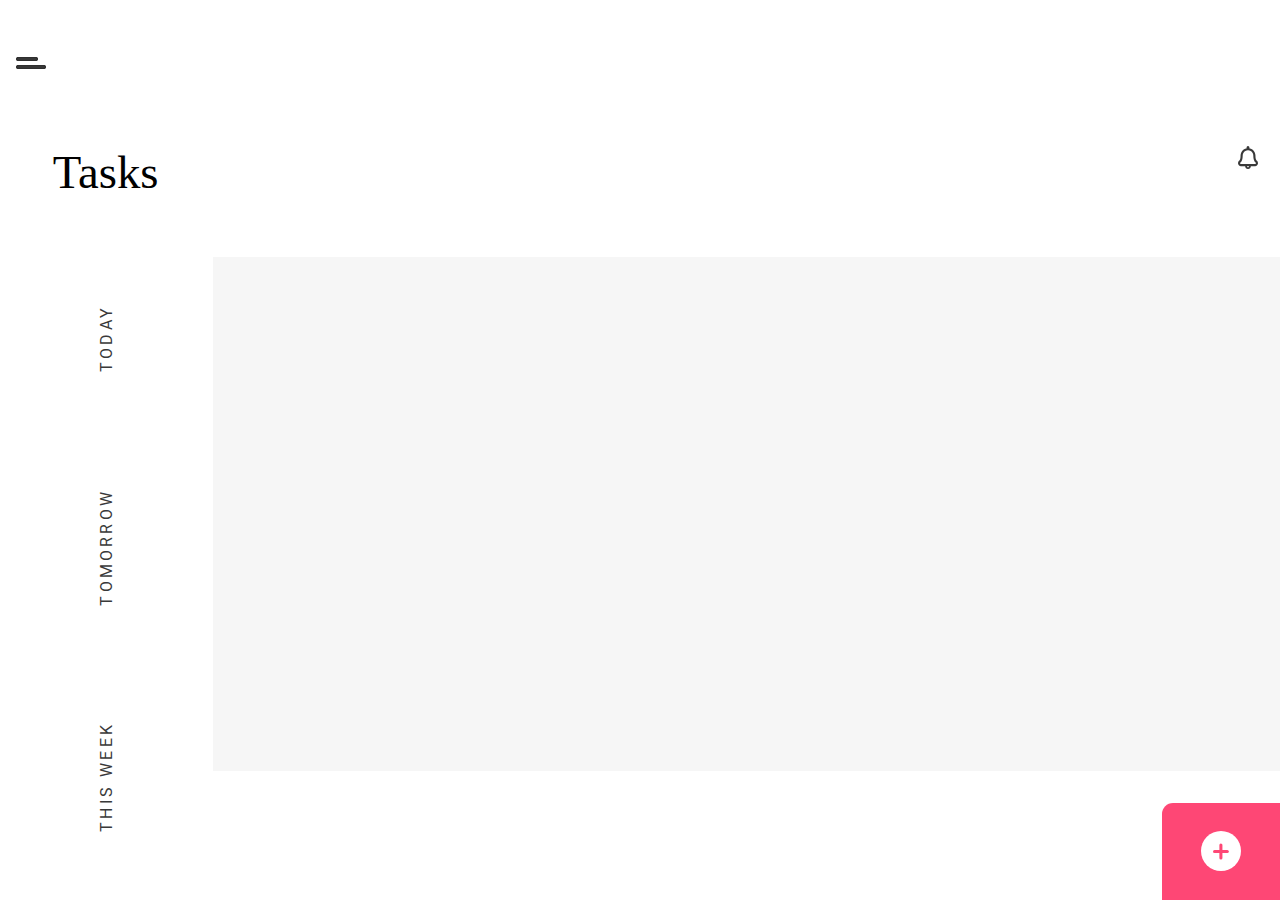
<file: index.html>
<!DOCTYPE html>
<html lang="en">
  <head>
    <meta charset="UTF-8" />
    <meta http-equiv="X-UA-Compatible" content="IE=edge" />
    <meta name="viewport" content="width=device-width, initial-scale=1.0" />
    <link rel="stylesheet" href="./styles.css" />
    <title>Dashboard</title>
  </head>
  <body>
    <main class="container">
      <button aria-label="show menu" class="icon menuButton">
        <img src="./src/assets/burger.svg" alt=".." />
      </button>
      <div class="taskMenu">
        <h1>Tasks</h1>
        <button aria-label="show notification" class="icon notifyButton">
          <img src="./src/assets/notif.svg" alt=".." />
        </button>
      </div>
      <ul class="navList">
        <li class="nav-item">
          <label class="dateSelect">
            <input
              class="dateSelect__input"
              type="radio"
              name="dateSelector"
              value="today"
            />
            <span class="task-item__text">Today</span>
          </label>
        </li>
        <li class="nav-item">
          <label class="dateSelect">
            <input
              class="dateSelect__input"
              type="radio"
              name="dateSelector"
              value="tomorrow"
            />
            <span class="task-item__text">Tomorrow</span>
          </label>
        </li>
        <li class="nav-item">
          <label class="dateSelect">
            <input
              class="dateSelect__input"
              type="radio"
              name="dateSelector"
              value="this week"
            />
            <span class="task-item__text">This week</span>
          </label>
        </li>
      </ul>
      <ul class="tasksList"></ul>
    </main>
    <a href="new-task.html">
      <button class="button">
        <img
          class="button__plus"
          src="src/assets/plus.svg"
          alt="create new tesk"
        />
      </button>
    </a>
    <script type="module" src="index.js"></script>
  </body>
</html>
</file>
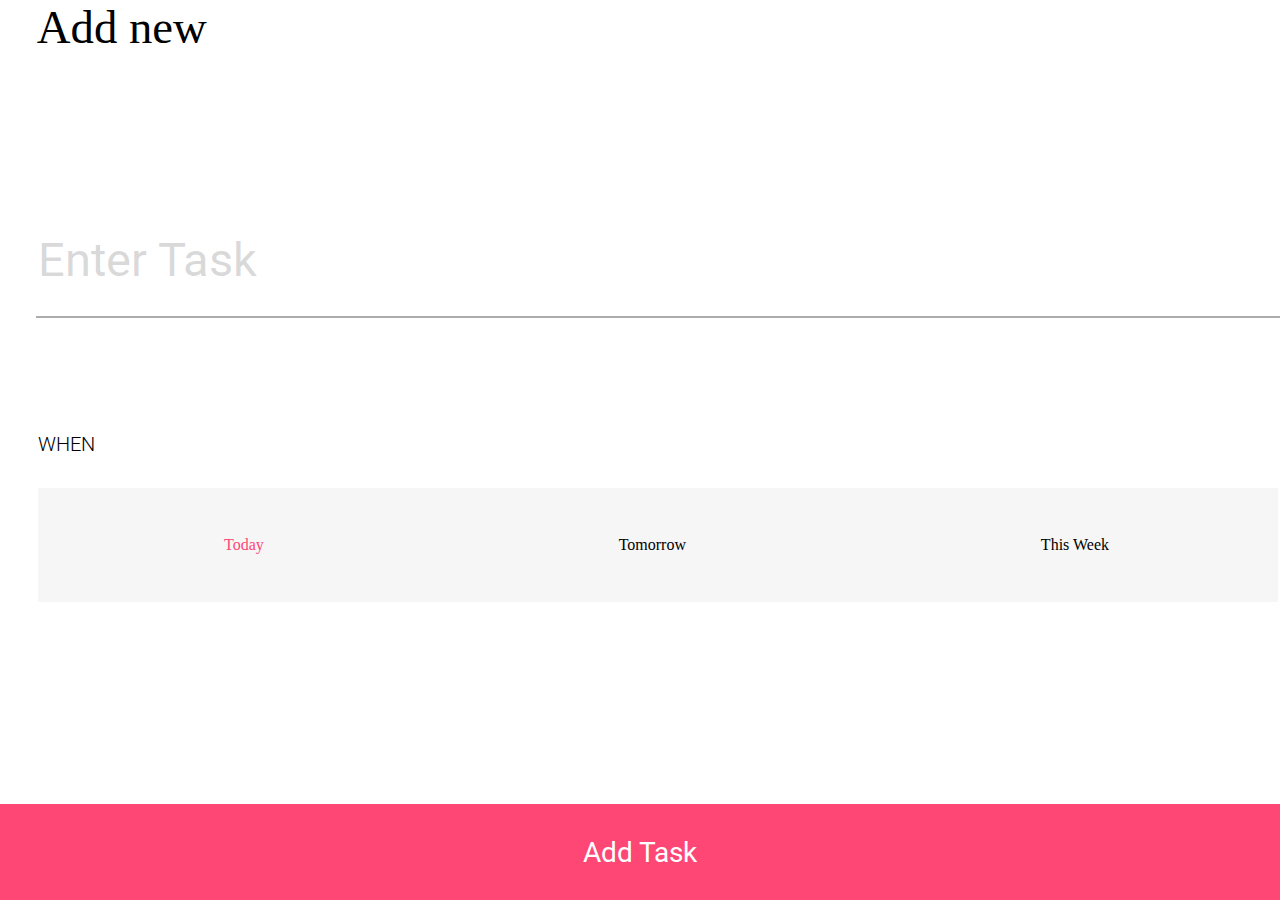
<file: new-task.html>
<!DOCTYPE html>
<html lang="en">
  <head>
    <meta charset="UTF-8" />
    <meta http-equiv="X-UA-Compatible" content="IE=edge" />
    <meta name="viewport" content="width=device-width, initial-scale=1.0" />
    <link rel="stylesheet" href="styles.css" />
    <title>New Task</title>
  </head>
  <body>
    <div class="addTask-container">
      <h1>Add new</h1>
      <form class="form">
        <div class="form__form-control">
          <label for="task">Description</label>
          <input type="text" id="task" placeholder="Enter Task" />
        </div>
        <fieldset class="form__fieldset fieldset">
          <legend>WHEN</legend>
          <div class="fieldset__radio-items fieldset__radio-items--bgcolor">
            <label>
              <input type="radio" value="today" name="when" checked />
              <span>Today</span>
            </label>
            <label>
              <input type="radio" value="tomorrow" name="when" />
              <span>Tomorrow</span>
            </label>
            <label>
              <input type="radio" value="this week" name="when" />
              <span>This Week</span>
            </label>
          </div>
        </fieldset>
        <button class="form__btn form__btn--red" type="submit">Add Task</button>
      </form>
    </div>
    <script type="module" src="/new.js" defer="true"></script>
  </body>
</html>
</file>
<file: styles.css>
@import url("https://fonts.googleapis.com/css2?family=Montserrat:wght@600&family=Roboto:wght@400;500;900&display=swap");

:root {
  --ff-primary: "Roboto", sans-serif;
  --fw-primary-medium: 300;
  --fw-primary-bold: 900;
  --ff-secondary: "Montserrat", sans-serif;
  --fw-secondary-semi-bold: 400;
  --fc-primary: #fe4775;
  --fc-secondary: #161060;
  --fc-text-primary: #393939;
  --fc-text-secondary: #111;
  --fc-content-passive: #d4d4d4;
}

*,
*::after,
*::before {
  box-sizing: border-box;
}
input,
button,
select,
optgroup,
textarea {
  margin: 0;
  font-family: var(--ff-primary);
}

ul,
h1 {
  margin: 0;
  padding: 0;
}
h1 {
  padding-left: 2.3rem;
  font-size: 2.92rem;
  font-weight: var(--fw-primary-medium);
}

h2 {
  font-size: 2.67rem;
  font-weight: var(--fw-primary-medium);
}

h3 {
  font-size: 1.25rem;
  font-weight: var(--fw-primary-bold);
}

h4 {
  font-family: var(--ff-secondary);
  font-size: 1.25rem;
  font-weight: var(--fw-secondary-semi-bold);
}

body {
  margin: 0;
  padding: 0;
  height: 100vh;
}

.icon {
  border: none;
  background-color: transparent;
}
.nav-item {
  font-family: var(--ff-primary);
  font-size: 1rem;
  color: rgba(0, 0, 0, 0.2);
  text-transform: uppercase;
  text-decoration: none;
  writing-mode: vertical-rl;
  transform: rotate(-180deg);
  letter-spacing: 0.2rem;
}
.nav-item--active {
  color: var(--fc-primary);
}
.task-item__text {
  /* font-size: 1.55rem; */
  color: var(--fc-text-primary);
}
.task-item__checkbox[type="checkbox"]:checked + .task-item__text {
  text-decoration: line-through;
  text-decoration-color: var(--fc-primary);
  text-decoration-thickness: 0.2rem;
}

.task-item__checkbox {
  opacity: 0;
  width: 0;
  height: 0;
}

.tasksList {
  padding: 2rem 2rem;
  background-color: rgba(212, 212, 212, 0.2);
  list-style-type: none;
}
.tasksList__item {
  padding-bottom: 2rem;
}

.container {
  display: grid;
  height: 100%;
  grid-template-columns: 1fr 5fr;
  grid-template-rows: 1fr 1fr 4fr 1fr;
}

.menuButton {
  grid-column: 1/3;
  justify-self: start;
  padding-left: 1rem;
}

.taskMenu {
  grid-column: 1/3;
  display: grid;
  grid-auto-flow: column;
  justify-content: space-between;
  padding: 1rem;
}

.notifyButton {
  align-self: start;
}

.navList {
  grid-column: 1/2;
  grid-row: span 2;
  display: grid;
  place-items: center;
  list-style-type: none;
}

.taskList {
  grid-column: 2/3;
  grid-row: span 2;
}

.button {
  width: 7.36rem;
  height: 6.08rem;
  background-color: var(--fc-primary);
  position: absolute;
  left: calc(100% - 7.36rem);
  top: calc(100% - 6.08rem);
  border-top-left-radius: 11px;
  display: flex;
  justify-content: center;
  padding: 2rem 0;
  border: 0;
}

.button__plus {
  align-self: center;
}

.form {
  display: grid;
  grid-template-columns: 2.25rem 1fr;
  grid-template-rows: 1fr 1fr 1fr;
}

.form__form-control {
  display: flex;
  flex-direction: column;
  grid-row: 1;
  grid-column: 2;
}

.form__form-control input {
  border: none;
  border-bottom: 0.15rem solid rgba(52, 45, 47, 0.4);
  padding-top: 3rem;
  width: 100%;
  padding-bottom: 2rem;
  font-size: 2rem;
}

.form__form-control input:focus {
  outline: none;
}

.form__form-control input::placeholder {
  font-size: 2.92rem;
  color: rgba(57, 57, 57, 0.2);
}

.form__form-control label {
  font-family: var(--ff-primary);
  font-size: 2.92rem;
  color: rgba(57, 57, 57, 0.4);
  clip: rect(0 0 0 0);
  clip-path: inset(50%);
  height: 1px;
  overflow: hidden;
  position: absolute;
  white-space: nowrap;
  width: 1px;
}

.form__fieldset {
  grid-row: 2 /3;
  grid-column: 2;
}

.form__fieldset legend {
  font-family: var(--ff-primary);
  font-weight: var(--fw-primary-medium);
  font-size: 1.25rem;
  color: black;
  padding: 2rem 0;
}

.fieldset {
  border: 0;
  padding: 0;
}

.fieldset__radio-items {
  display: flex;
  justify-content: space-around;
  padding: 3rem 0;
}

.fieldset__radio-items--bgcolor {
  background-color: rgba(212, 212, 212, 0.2);
}

.form__btn {
  grid-row: 4;
  grid-column: span 2;
  color: white;
  font-size: 1.75rem;
  border: none;
  height: 6rem;
}

.form__btn--red {
  background-color: var(--fc-primary);
}

input[type="radio"] {
  opacity: 0;
  width: 1em;
  height: 1em;
}

input[type="radio"]:checked + span {
  color: rgb(254, 71, 117);
}

.addTask-container {
  height: 100%;
  display: grid;
  align-content: space-between;
}
</file>
